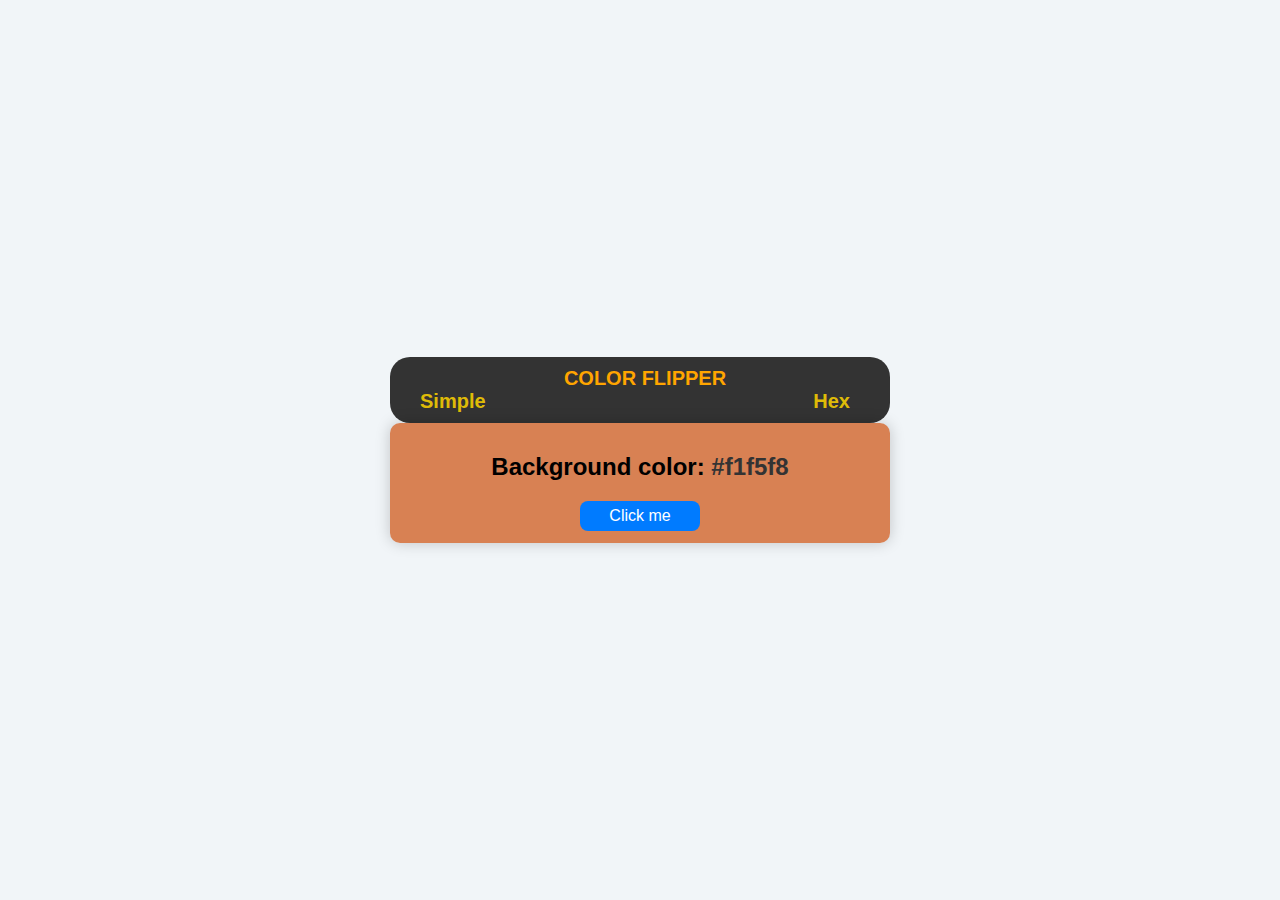
<file: Project_01-Color_Flipper/index.html>
<!DOCTYPE html>
<html lang="en">
<head>
    <meta charset="UTF-8">
    <meta name="viewport" content="width=device-width, initial-scale=1.0">
    <title>Document</title>
    <link rel="stylesheet" href="style.css">
     
     

</head>
<body>
    <nav>
        <div class="nav-bar">
            <h4>color flipper</h4>
            <ul class="nav-links">
                <li>
                    <a href="index.html">simple</a>
                </li>
                <li>
                    <a href="hex.html">hex</a>
                </li>
            </ul>
        </div>
    
        </nav>
    
        <main>
            <div class="container">
                <h2>Background color: 
                    <span class="color"> #f1f5f8 </span>
                </h2>
                <button class="btn btn-hero" id="btn">Click me</button>
            </div>
        </main>
        
        <!-- JavaScript -->
         <script src="app.js"></script>
</body>
</html>
</file>
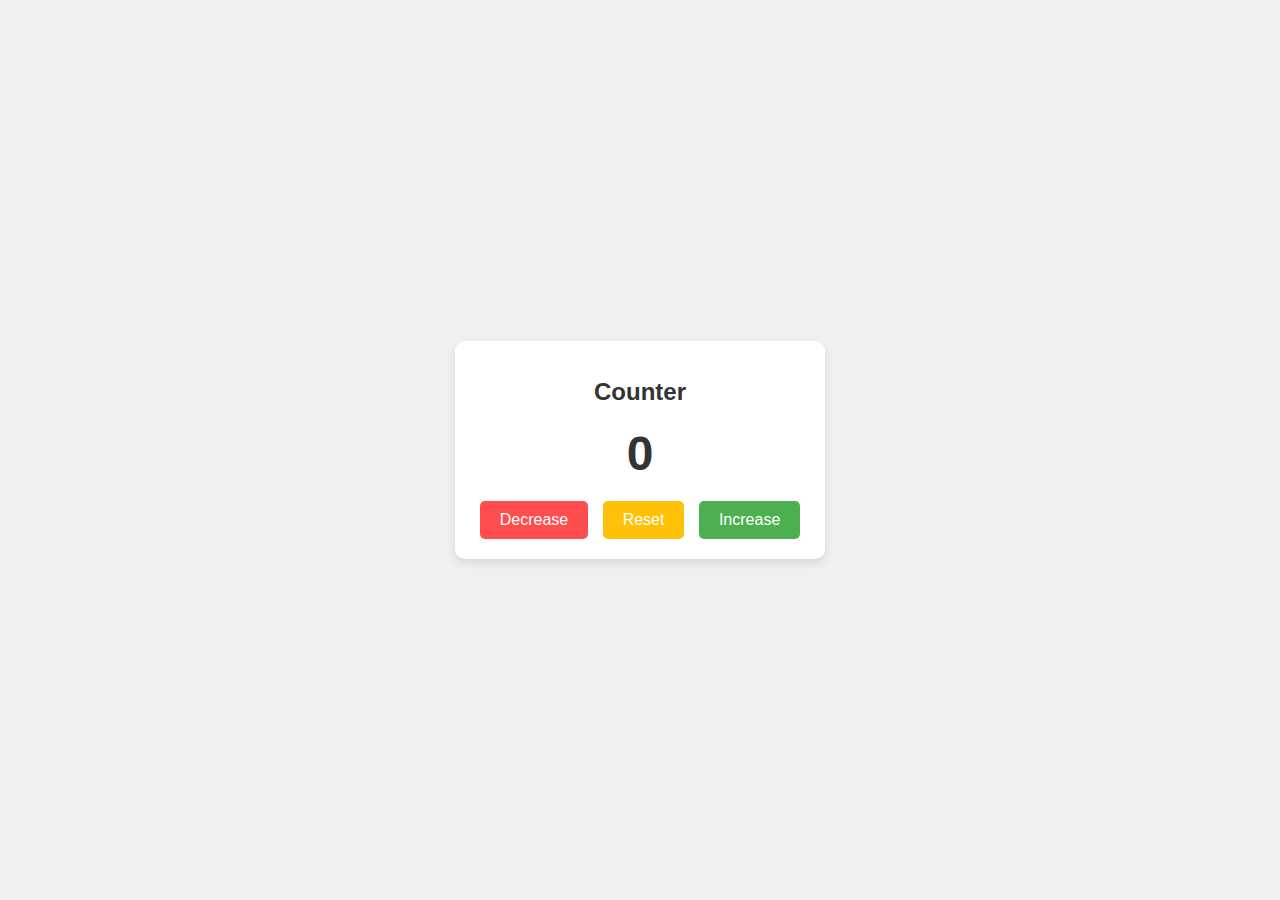
<file: Project_02-Counter/index.html>
<!DOCTYPE html>
<html lang="en">
<head>
    <meta charset="UTF-8">
    <meta name="viewport" content="width=device-width, initial-scale=1.0">
    <title>Counter</title>
     <link rel="stylesheet" href="style.css">
</head>
<body>
    <main>
        <div>
            <h1>Counter</h1>
            <span id="value">0</span>
            <div>
                <button class="btn decrease">Decrease</button>
                <button class="btn reset">Reset</button>
                <button class="btn increase">Increase</button>
            </div>
        </div>
    </main>
    <script src="script.js"></script>
</body>
</html>
</file>
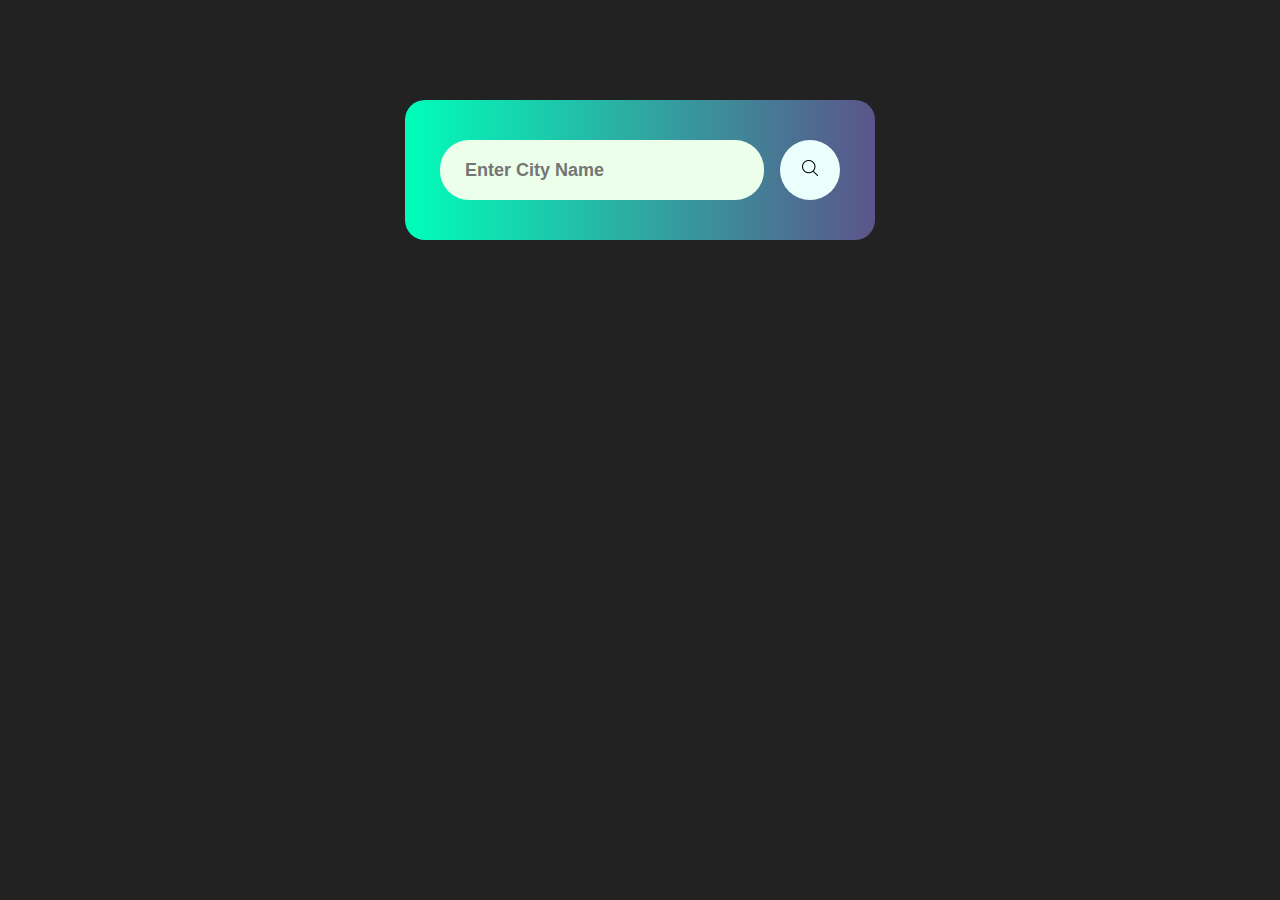
<file: Project_04-Weather_App/index.html>
<!DOCTYPE html>
<html lang="en">

<head>
    <meta charset="UTF-8">
    <meta name="viewport" content="width=device-width, initial-scale=1.0">
    <title>Weather App </title>
    <link rel="stylesheet" href="style.css">
</head>

<body>
    <div class="card">
        <div class="search">
            <input type="text" placeholder="Enter City Name">
            <button><img src="./images/search.png"></button>
        </div>

        <div class="error">
            <p>Invalid city name</p>
        </div>

        <div class="weather">
            <img src="./images/cloudy.png" class="weather-icon">
            <h1 class="temp">22°C</h1>
            <h2 class="city">New York</h2>

            <div class="details">
                <div class="col">
                    <img src="./images/humidity.png" />
                    <div>
                        <p class="humidity">50%</p>
                        <p>Humidity</p>
                    </div>
                </div>
                <div class="col">
                    <img src="./images/wind.png" />
                    <div>
                        <p class="wind">50%</p>
                        <p>Wind Speed</p>
                    </div>
                </div>

            </div>
        </div>
    </div>
    </div>

    <script>
        const apiKey = "0d9acbbf22d0273aaf49d25cacec4b64";
        const apiUrl = "https://api.openweathermap.org/data/2.5/weather?units=metric&q=";

        const searchBox = document.querySelector(".search input");
        const searchBtn = document.querySelector(".search button");

        const weatherIcon = document.querySelector(".weather-icon");

        async function checkWeather(city) {
            const response = await fetch(apiUrl + city + `&appid=${apiKey}`);

            if (response.status == 404) {
                document.querySelector(".error").style.display = "block"
                document.querySelector(".weather").style.display = "none"
            } else {
                let data = await response.json();

                console.log(data)

                document.querySelector(".city").innerHTML = data.name;
                document.querySelector(".temp").innerHTML = Math.round(data.main.temp) + "°C";
                document.querySelector(".humidity").innerHTML = data.main.humidity + "%";
                document.querySelector(".wind").innerHTML = data.wind.speed + " km/h";

                if (data.weather[0].main == "Rain") {
                    weatherIcon.src = "./images/rain.png";
                }
                else if (data.weather[0].main == "Clouds") {
                    weatherIcon.src = "./images/cloudy.png";
                }
                else if (data.weather[0].main == "Drizzle") {
                    weatherIcon.src = "./images/drizzle.png";
                }
                else if (data.weather[0].main == "Snow") {
                    weatherIcon.src = "./images/snow.png";
                }
                else if (data.weather[0].main == "Clear") {
                    weatherIcon.src = "./images/clear.png";
                }

                document.querySelector(".weather").style.display = "block";
                document.querySelector(".error").style.display = "none"

            }
        }

        searchBtn.addEventListener("click", () => {
            checkWeather(searchBox.value);
        })
    </script>
</body>

</html>
</file>
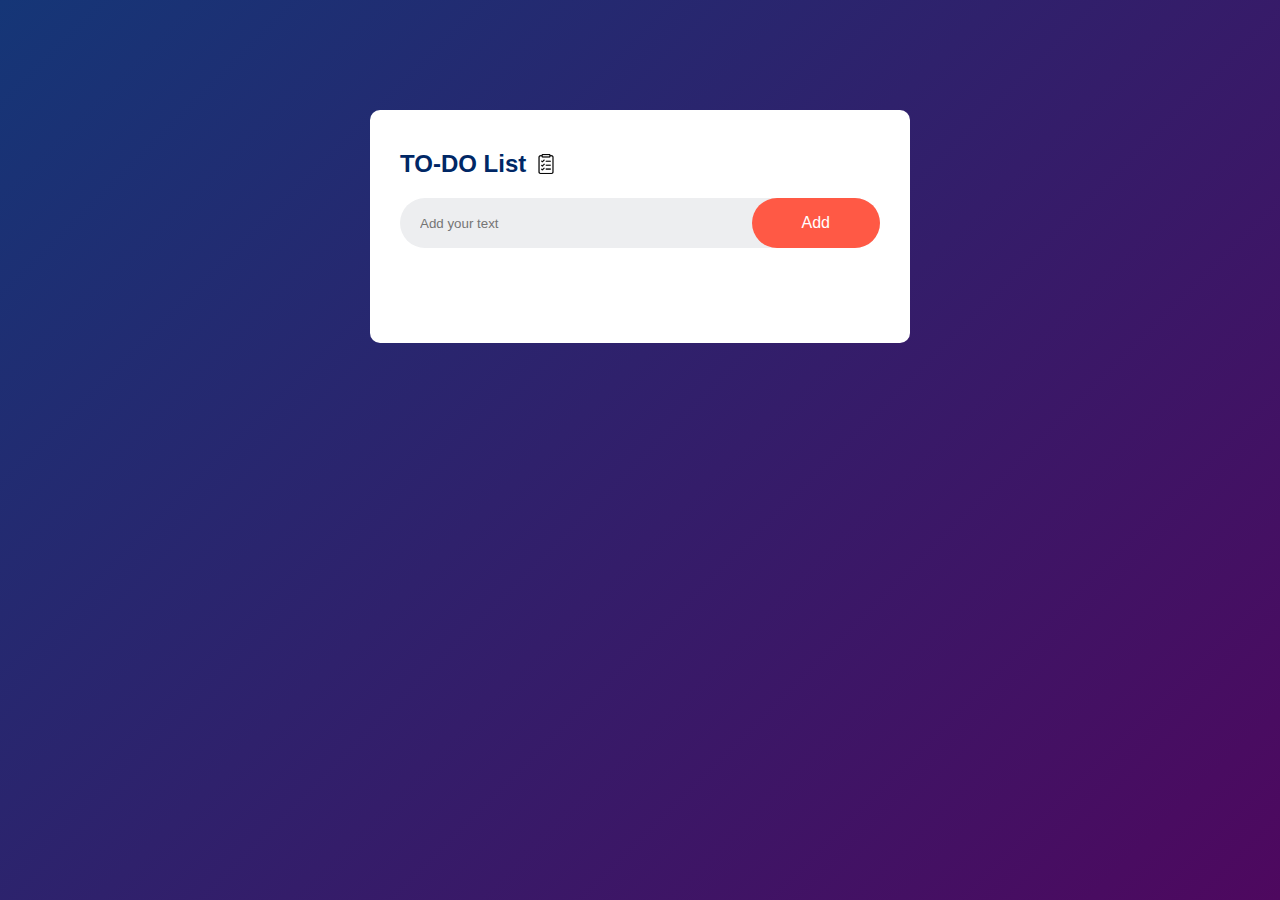
<file: Project_05-Todo_app/index.html>
<!DOCTYPE html>
<html lang="en">
<head>
    <meta charset="UTF-8">
    <meta name="viewport" content="width=device-width, initial-scale=1.0">
    <title>ToDo App</title>
    <link rel="stylesheet" href="style.css">
</head>
<body>
     <div class="container">
        <div class="todo-app">
            <h2>TO-DO List <img src="images/to-do-list.png" alt=""></h2>
            <div class="row">
                <input type="text" name="" id="input-box" placeholder="Add your text">
                <button onclick="addTask()">Add</button>
            </div>
            
            <ul id="list-container">
                <!-- <li class="checked">Task 1 <span>&#10060</span></li> -->
                <!-- <li>Task 2</li>
                <li>Task 3</li>
                <li>Task 4</li> -->
            </ul>
        </div>
     </div>

     <script src="script.js"> </script>
</body>
</html>
</file>
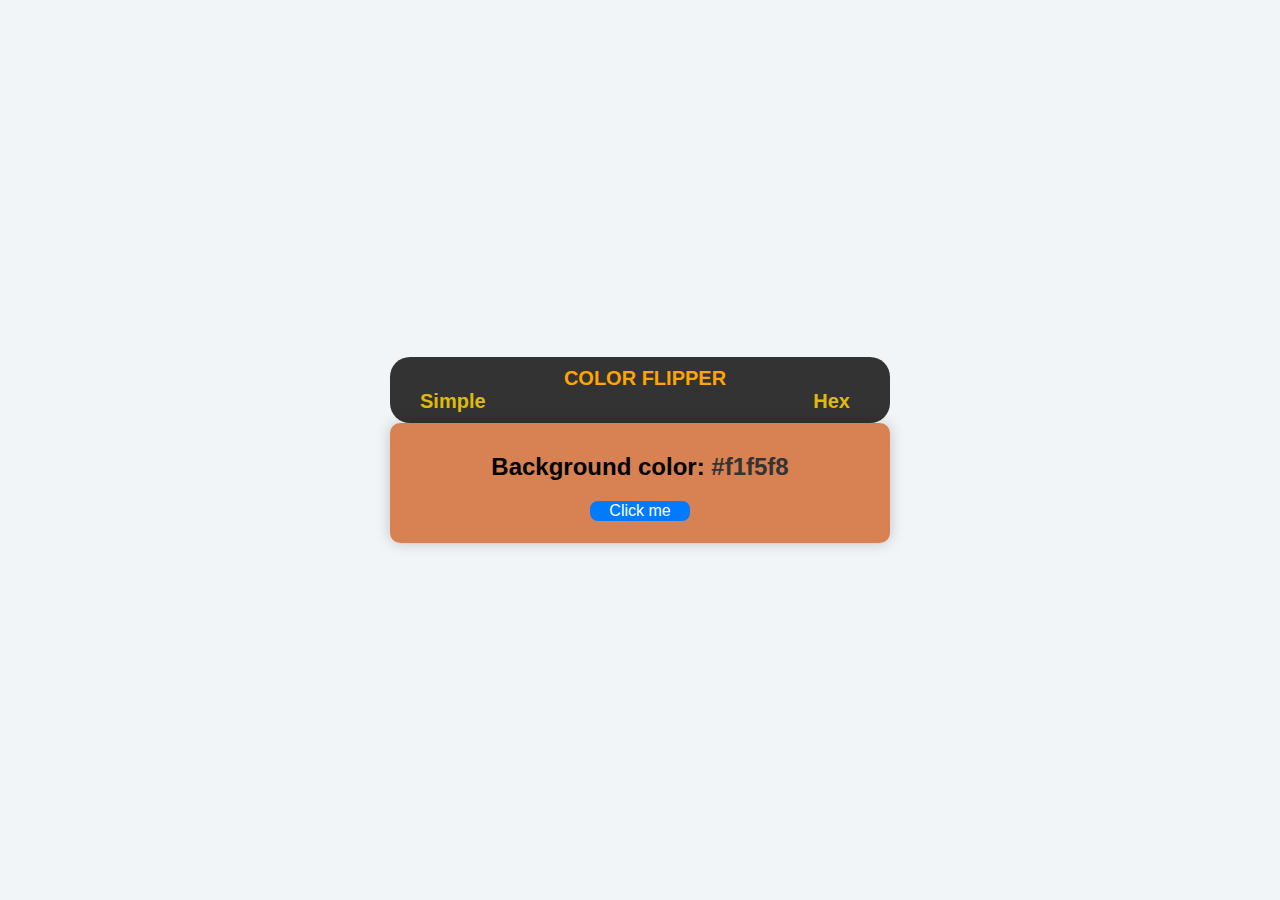
<file: Project_01-Color_Flipper/hex.html>
<!DOCTYPE html>
<html lang="en">
<head>
    <meta charset="UTF-8">
    <meta name="viewport" content="width=device-width, initial-scale=1.0">
    <title>Document</title>
    <link rel="stylesheet" href="style.css">
     
     
</head>
<body>
    <nav>

    <div class="nav-bar">
        <h4>color flipper</h4>
        <ul class="nav-links">
            <li>
                <a href="index.html">simple</a>
            </li>
            <li>
                <a href="hex.html">hex</a>
            </li>
        </ul>
    </div>

    </nav>

    <main>
        <div class="container">
            <h2>Background color: 
                <span class="color"> #f1f5f8 </span>
            </h2>
            <button class="btn btn-hero" id="btn" style="height: 20px; width: 100px;">Click me</button>
        </div>
    </main>
    
    <!-- JavaScript -->
     <script src="hex.js"></script>
</body>
</html>
</file>
<file: Project_02-Counter/style.css>
/* General Styles */
body {
    font-family: Arial, sans-serif;
    background-color: #f0f0f0;
    display: flex;
    justify-content: center;
    align-items: center;
    height: 100vh;
    margin: 0;
}

/* Main Container */
main {
    background-color: #fff;
    padding: 20px;
    border-radius: 10px;
    box-shadow: 0 4px 8px rgba(0, 0, 0, 0.1);
    text-align: center;
}

/* Title */
h1 {
    font-size: 24px;
    color: #333;
    margin-bottom: 20px;
}

/* Counter Value */
#value {
    font-size: 48px;
    font-weight: bold;
    color: #333;
    margin-bottom: 20px;
    display: inline-block;
    min-width: 100px;
}

/* Buttons */
.btn {
    padding: 10px 20px;
    font-size: 16px;
    border: none;
    border-radius: 5px;
    cursor: pointer;
    margin: 0 5px;
    transition: background-color 0.3s ease;
}

.decrease {
    background-color: #ff4d4d;
    color: white;
}

.decrease:hover {
    background-color: #cc0000;
}

.reset {
    background-color: #ffc107;
    color: white;
}

.reset:hover {
    background-color: #e0a800;
}

.increase {
    background-color: #4caf50;
    color: white;
}

.increase:hover {
    background-color: #388e3c;
}

/* Responsive Design */
@media (max-width: 600px) {
    .btn {
        padding: 8px 16px;
        font-size: 14px;
    }
}
</file>
<file: Project_04-Weather_App/style.css>
*{
    margin: 0;
    padding: 0;
    font-family: 'Poppins', sans-serif;
    box-sizing: border-box;
}

body{
    background: #222;
}

.card{
    width:90%;
    max-width: 470px;
    background: linear-gradient(90deg , #00feba, #5b548a );
    color: #fff;
    margin: 100px auto 0;
    border-radius: 20px ;
    padding: 40px 35px;
    text-align: center;
}

.search{
    width: 100%;
    display: flex;
    align-items: center;
    justify-content: space-between;
}

.search input{
    border: 0;
    outline: 0;
    background: #ebffeb ;
    border-radius: 29px;
    padding: 10px 25px;
    flex: 1;
    height: 60px;
    font-size: 18px;
    font-weight: 700;
    margin-right: 16px;
}

.search button{
    border: 0;
    outline: 0;
    background: #ebfffc;
    height: 60px;
    width: 60px;
    font-size: 18px;
    font-weight: 700;
    border-radius: 50%;
    cursor: pointer;
}

.search button img{
    width: 16px;
}

.weather-icon{
    width: 170px;
    margin-top: 30px;
}

.weather h1{
     font-size: 80px;
     font-weight: 500;
}

.weather h2{
    font-size: 45px;
    font-weight: 400;
    margin-top: -10px;
}

.details{
    display: flex;
    align-items: center;
    justify-content: space-between;
    padding: 0 20px;
    margin-top: 50px;
}

.col{
    display: flex;
    align-items: center;
    text-align: left;
}

.col img{
    width: 40px;
    margin-right: 10px;
}

.humidity, .wind{
    font-size: 28px;
    margin-top: -6px;
    color: whitesmoke;
}

.weather{
    display: none;
}

.error{
    text-align:left;
    margin-left: 10px;
    margin-top: 10px;
    font-size: 14px;
    display: none;
}
</file>
<file: Project_05-Todo_app/style.css>
*{
    margin: 0;
    padding: 0;
    font-family: "Poppins", sans-serif;
    box-sizing: border-box;
}

.container{
    width: 100%;
    min-height: 100vh; 
    background: linear-gradient(135deg, #153677, #4e085f);
    padding: 10px;
}

.todo-app{
    width: 100%;
    max-width: 540px;
    background: #fff;
    margin: 100px auto 20px;
    padding: 40px 30px 70px;
    border-radius: 10px;
}

.todo-app h2{
    color: #002765;
    display: flex;
    align-items: center;
    margin-bottom: 20px;
}

.todo-app h2 img{
     width: 20px;
     margin-left: 10px;
}

.row{
    display: flex;
    align-items: center;
    justify-content: space-around;
    background-color: #edeef0;
    border-radius: 30px;
    padding-left: 20px;
    margin-bottom: 25px;
}

input{
    flex: 1;
    border: none;
    background: transparent;
    outline: none; 
    /* padding: 10px;   */
    min-height: 40px;
    /* width: 100%; */
    cursor:text;
}

button{
    border: none;
    outline: none;
    padding: 16px 50px;
    background: #ff5945;
    color: #fff;
    font-size: 16px;
    cursor: pointer;
    border-radius: 40px;
}

ul li{
    list-style: none;
    padding: 12px 8px 12px 50px;
    font-size: 17px;
    user-select: none;
    cursor: pointer;
    position: relative;
}

ul li::before{
    content: "";
    position: absolute;
    height: 28px;
    width: 28px;
    /* background-color: #002765; */
    border-radius: 50%;
    background-image: url(./images/radio.png);
    background-size: cover;
    background-position: center;
    top: 12px;
    left: 8px;
}

ul li.checked{
    color: #555;
    text-decoration: line-through;
}

ul li.checked::before{
    background-image: url(images/check.png);
}

ul li span{
    position: absolute;
    right: 0;
    top: 5px;
    width: 40px;
    height: 40px;
    color: #555;
    font-size: 22px;
    line-height: 40px;
    text-align: center;
}

ul li span::hover{
    background: green;
}
</file>
<file: Project_01-Color_Flipper/style.css>
/* General Reset */
* {
    margin: 0;
    padding: 0;
    box-sizing: border-box;
    font-family: Arial, sans-serif;
}

/* Body */
body {
    background-color: #f1f5f8;
    display: flex;
    flex-direction: column;
    align-items: center;
    justify-content: center;
    min-height: 100vh;
}

/* Navigation Bar */
.nav-bar {
    width: 500px;
    background-color: #333;
    padding: 10px 20px;
    text-align: center;
    /* display: flex; */
    align-items: center;
    justify-content: space-between;
    color: orange;
    font-size: 20px;
    border-radius: 20px;
}

.nav-bar h4 {
    margin-left: 10px;
    text-transform: uppercase;
}

.nav-links {
    list-style-type: none;
    display: flex;
    justify-content: space-between;
    text-transform: capitalize;
    gap: 15px;
}

.nav-links li {
    margin-right: 10px;
}

.nav-links a {
    text-decoration: none;
    color: white;
    font-weight: bold;
    padding: 5px 10px;
    border-radius: 5px;
    transition: background-color 0.3s ease;
    color: rgba(255, 213, 0, 0.859);
}

.nav-links a:hover {
    background-color: #575757;
}

/* Main Content */
.container {
    height: 120px;
    width: 500px;
    text-align: center;
    background-color: rgba(205, 80, 13, 0.703);
    padding: 30px; 
    border-radius: 10px; 
    box-shadow: 0px 0px 15px rgba(0, 0, 0, 0.2); 
}


.container h2 {
    margin-bottom: 20px;
    font-size: 1.5rem;
}

.color {
    color: #333;
    font-weight: bold;
}

.btn {
    background-color: #007bff;
    color: white;
    border: none;
    border-radius: 8px;
    font-size:  1rem; 
    cursor: pointer;
    transition: background-color 0.3s ease;
    width: 120px; 
    height: 30px;
}

.btn:hover {
    background-color: #0056b3;
}
</file>
